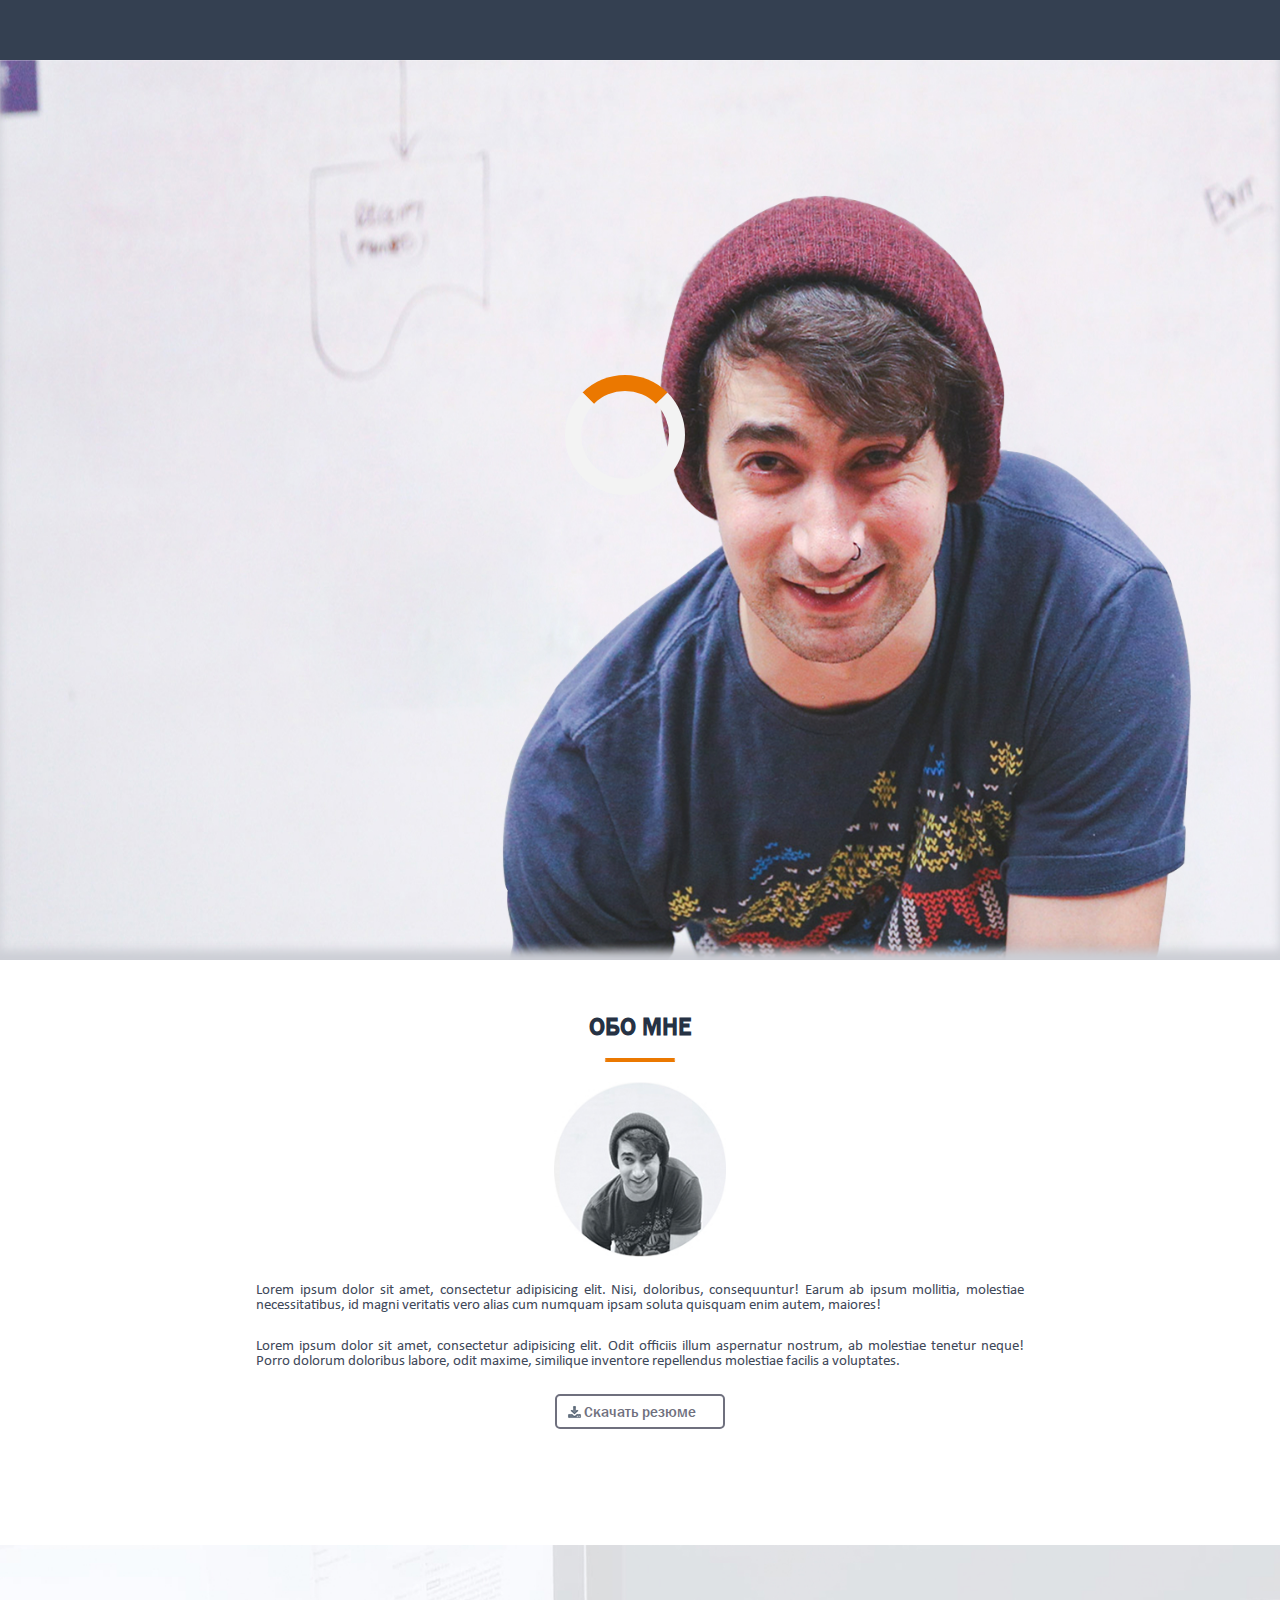
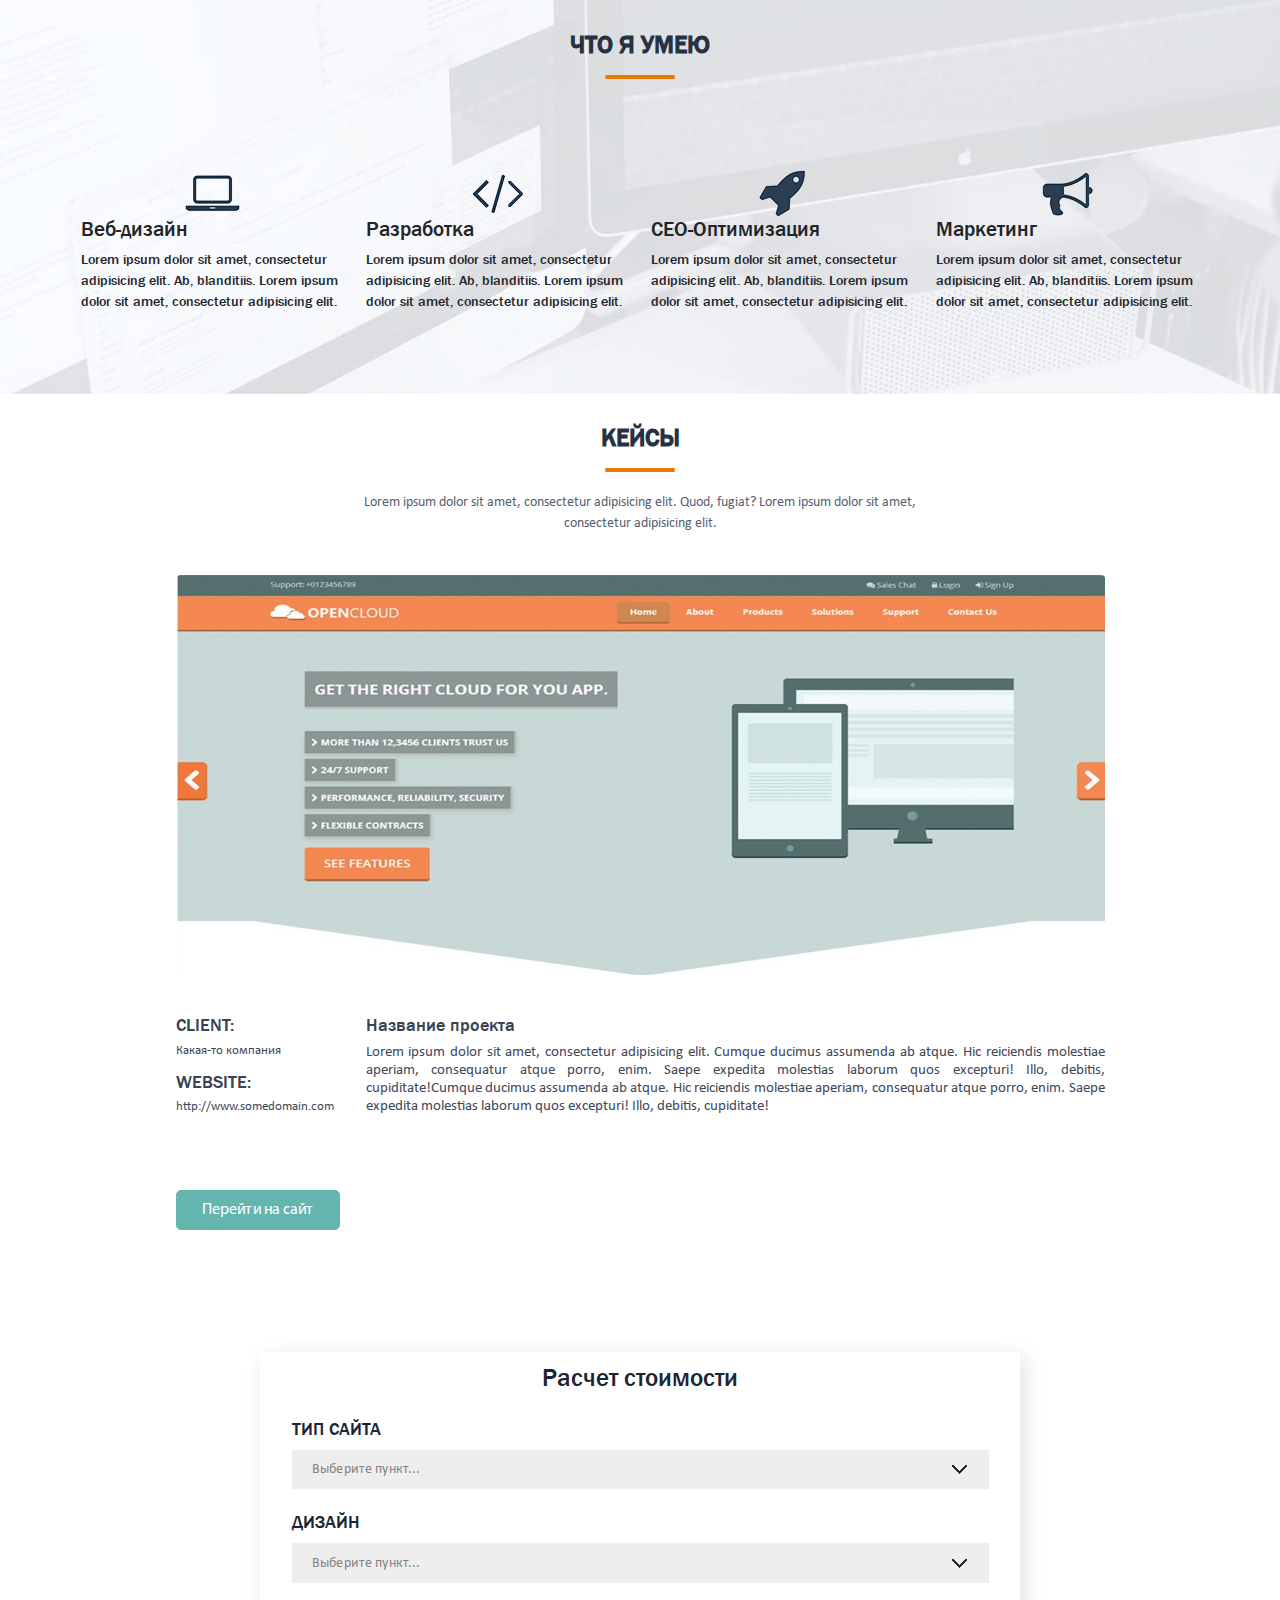
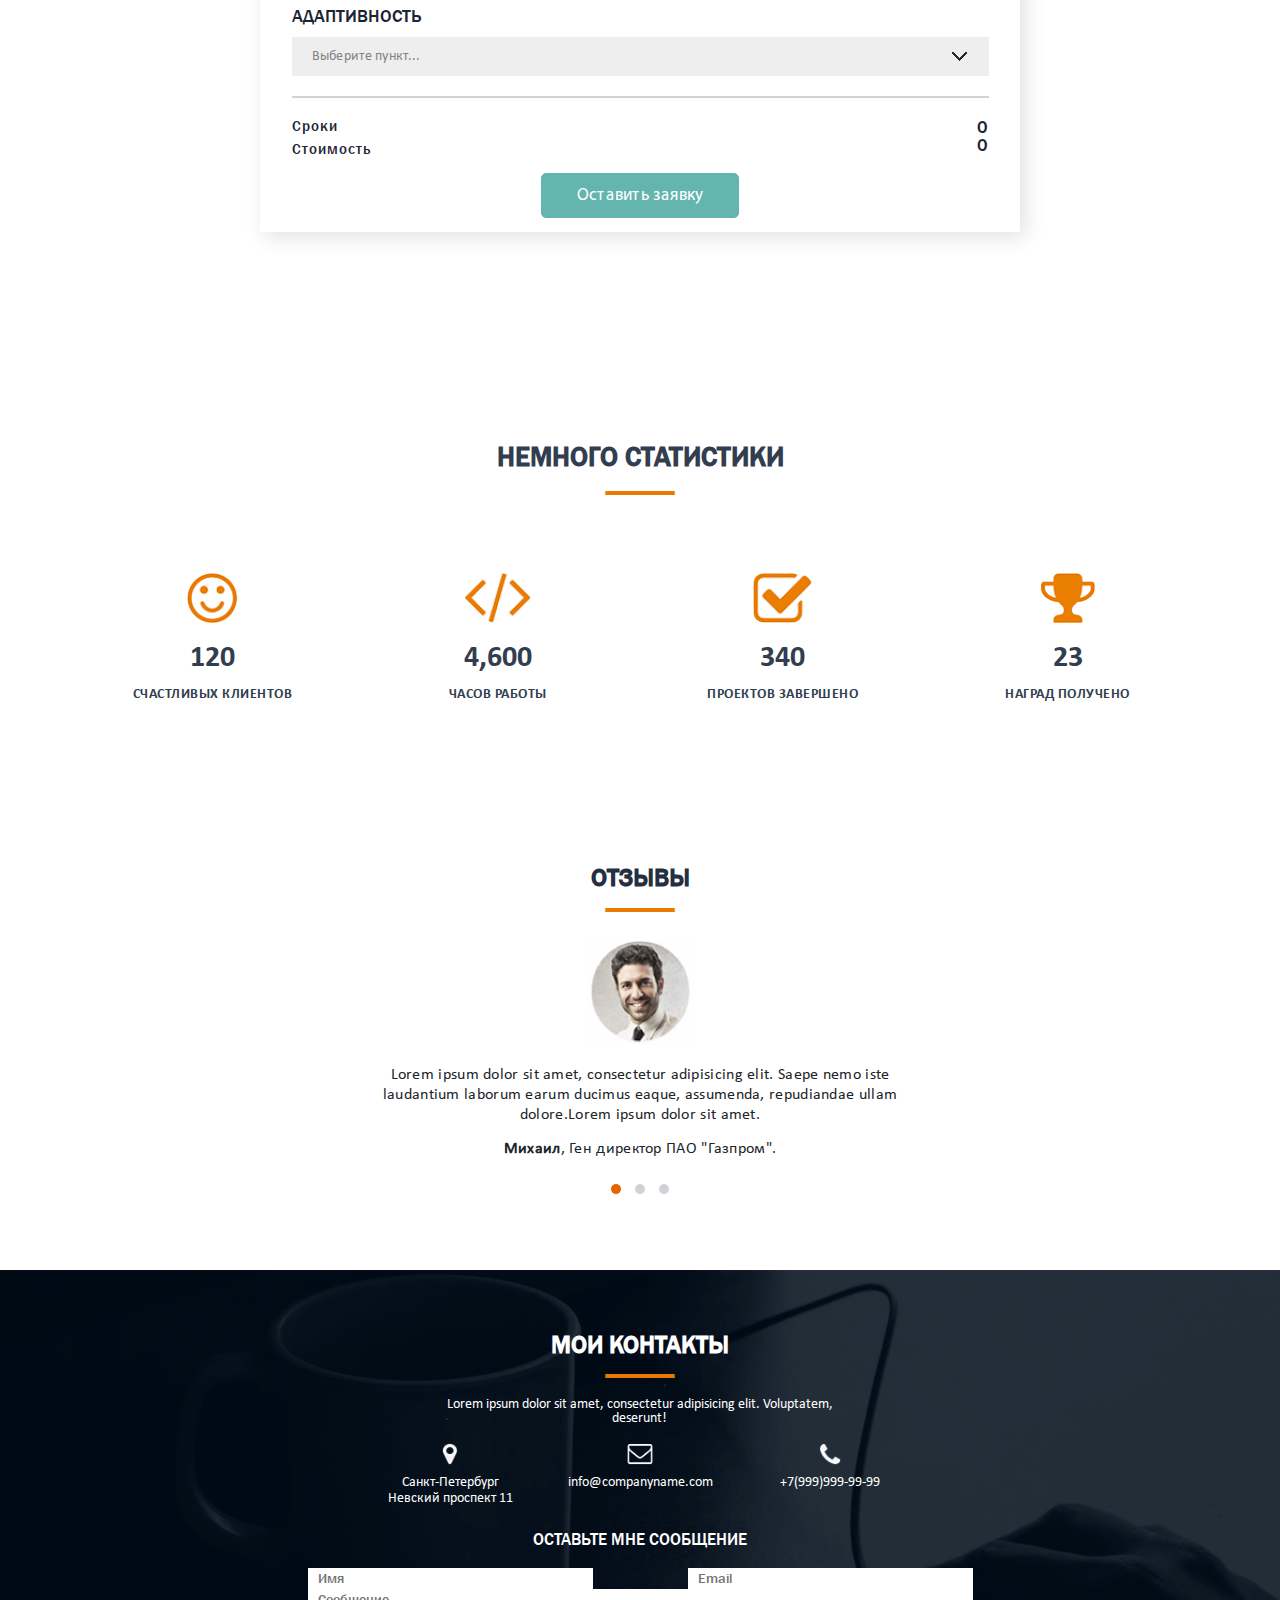
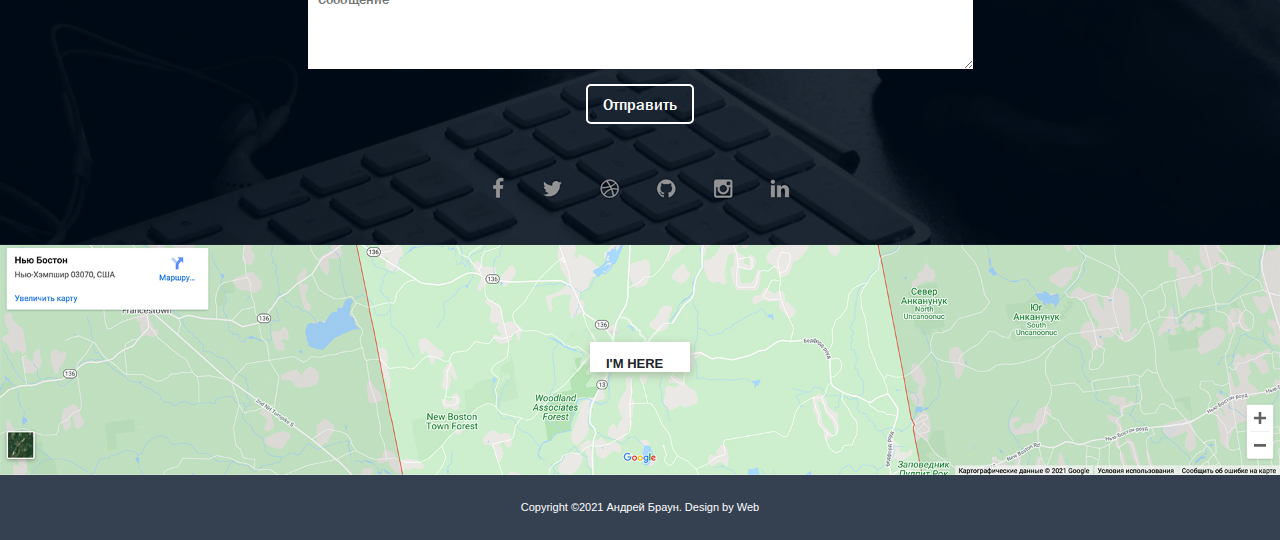
<file: source/index.html>
<!DOCTYPE html>
<html lang="en">
<head>
    <meta charset="UTF-8">
    <meta name="description", content="Это мой первый сайт">
    <meta name="author", content="Настя">
    <meta name="keywords", content="Сайт, веб-разработка, дешево">
    <meta name="robots", content="index">
    
    <meta property="og:">
     <meta name="viewport" content="width=device-width, initial-scale=1.0">
    
    <title>Cайт-визитка</title>
    
    <link rel="stylesheet" href="css/reset.css">
    <link rel="stylesheet" href="css/bootstrap.min.css">
    <link rel="stylesheet" href="css//font-awesome.css">
    
    
    <link rel="stylesheet" href="css/style.css">
    
     <link rel="stylesheet" href="https://cdnjs.cloudflare.com/ajax/libs/animate.css/4.1.1/animate.min.css">
     
    <link rel="stylesheet" href="css/loader.css"> 
</head>


<body>
    <div class="loader"></div>
    
    <!-- шапка -->
    <header>
        <nav>
            <div class="container">
                <div class="row">
                    <div class="col-xxl-2 col-xl-2 col-lg-2 col-7">
                        <div class="logo">Андрей Браун</div>
                    </div>
                    <div class="px-0 col-xxl-6 col-xl-7 col-lg-8 offset-xxl-4 offset-xl-3 offset-lg-2 d-lg-block d-none">
                    <div class="menu">
                        <ul>
                            <li><a href="#">Обо мне</a></li>
                            <li><a href="#">Услуги</a></li>
                            <li><a href="#">Кейсы</a></li>
                            <li><a href="#">Прайс</a></li>
                            <li><a href="#">Отзывы</a></li>
                            <li><a href="#">Контакты</a></li>
                        </ul>
                    </div>
                    </div>
                    
                    <!-- мобильное меню -->
                    <div class="nav col-5 d-flex d-lg-none flex-column justify-content-center align-items-end">
                            <div class="dropdown">
                                <button class="btn btn-outline-secondary dropdown-toggle white-btn" type="button" id="dropdownMenuButton1" data-bs-toggle="dropdown" aria-expanded="false">
                                    Навигация
                                </button>
                                <ul class="dropdown-menu" aria-labelledby="dropdownMenuButton1">
                                    <li><a class="dropdown-item" href="#">Обо мне</a></li>
                                    <li><a class="dropdown-item" href="#">Услуги</a></li>
                                    <li><a class="dropdown-item" href="#">Кейсы</a></li>
                                    <li><a class="dropdown-item" href="#">Прайс</a></li>
                                    <li><a class="dropdown-item" href="#">Отзывы</a></li>
                                    <li><a class="dropdown-item" href="#">Контакты</a></li>
                                </ul>
                            </div>
                    </div>
                    
                </div>
            </div>
        </nav>
    </header>
  
  
   <!-- главный блок --> 
    <section class="Main">
        <div class="container h-100"><div class="row align-items-center h-100">
            <div class="col-lg-6 mt-5 pt-5"> 
                <div class="Title_container mt-5 pt-5">
                    <h1>Привет <br>Я Андрей Браун</h1>
                    <h4>Фулл стек веб-разработчик</h4>
                    <input type="button", value="Обо мне">
                    <input type="button", value="Мои работы">
                </div>
            </div>
        </div></div>
    </section>
  
    
   <!-- блок обо мне -->
  <section class="About_me">
                <div class="About_me_head">
                    <h1>Обо мне</h1>
                </div>
                <div class="cherta"><img src="img/Cherta_zagolovka.png"></div>
          
                <div class="About_me_Photo">
                      <img src="img/%D1%84%D0%BE%D1%82%D0%BA%D0%B0.jpg" alt="Моё фото">
                </div>
          
                <div class="About_me_information">
                    <p>Lorem ipsum dolor sit amet, consectetur adipisicing elit. Nisi, doloribus, consequuntur! Earum ab ipsum mollitia, molestiae necessitatibus, id magni veritatis vero alias cum numquam ipsam soluta quisquam enim autem, maiores!</p>
                    <p>Lorem ipsum dolor sit amet, consectetur adipisicing elit. Odit officiis illum aspernatur nostrum, ab molestiae tenetur neque! Porro dolorum doloribus labore, odit maxime, similique inventore repellendus molestiae facilis a voluptates.</p>
                </div>
          
                <div class="About_me_summary">
                    <form action="">
                        <input type="submit", value="Скачать резюме">
                    </form>
                </div>          
  </section>
  
  
   <!-- блок что я умею -->
<section class="Skills">
<div class="container h-100">
    
    <div class="row h-50 align-items-center justify-content-center">
        <div class="col-12">
            <div class="Skills_head">
                 <h1>Что я умею</h1>
            </div>
            <div class="cherta text-center"><img src="img/Cherta_zagolovka.png" class="rounded"></div>
        </div>     
    </div>

    <div class="row justify-content-around align-items-center">
        <div class="Skills_img text-center col-1">
                  <img src="img/%D0%BD%D0%BE%D1%83%D1%82.png" class="rounded" alt="">
        </div>
        <div class="Skills_img text-center col-1">
                  <img src="img/%D0%B7%D0%BD%D0%B0%D0%BA.png" class="rounded" alt="">
        </div>
        <div class="Skills_img text-center col-1">
                  <img src="img/%D1%80%D0%B0%D0%BA%D0%B5%D1%82%D0%B0.png" class="rounded" alt="">
        </div>
        <div class="Skills_img text-center col-1">
                  <img src="img/%D0%B3%D1%80%D0%B0%D0%BC%D0%BC%D0%BE%D1%84%D0%BE%D0%BD.png" class="rounded" alt="">
        </div>
    </div>    

    <div class="row justify-content-around align-items-center">
        <div class="Skills_information1 col-3">
            <h4>Веб-дизайн</h4>
        </div>
        <div class="Skills_information1 col-3">
            <h4>Разработка</h4>
        </div>
        <div class="Skills_information1 col-3">
            <h4>CEO-Оптимизация</h4>
        </div>
        <div class="Skills_information1 col-3">
            <h4>Маркетинг</h4>
        </div>
    </div>

    <div class="row justify-content-around align-items-start">    
        <div class="Skills_information2 col-3">
            <p>Lorem ipsum dolor sit amet, consectetur adipisicing elit. Ab, blanditiis. Lorem ipsum dolor sit amet, consectetur adipisicing elit.</p>
        </div>
        <div class="Skills_information2 col-3">
            <p>Lorem ipsum dolor sit amet, consectetur adipisicing elit. Ab, blanditiis. Lorem ipsum dolor sit amet, consectetur adipisicing elit.</p>
        </div>
        <div class="Skills_information2 col-3">
            <p>Lorem ipsum dolor sit amet, consectetur adipisicing elit. Ab, blanditiis. Lorem ipsum dolor sit amet, consectetur adipisicing elit.</p>
        </div>
        <div class="Skills_information2 col-3">
            <p>Lorem ipsum dolor sit amet, consectetur adipisicing elit. Ab, blanditiis. Lorem ipsum dolor sit amet, consectetur adipisicing elit.</p>
        </div>
    </div>
      
</div>
</section>
  
  
   <!-- блок кейсы -->
<section class="Cases">
    <div class="Cases_gen_info">
          <div class="Cases_head">
              <h1>Кейсы</h1>
          </div>
          <div class="cherta"><img src="img/Cherta_zagolovka.png"></div>
          <div class="Cases_information">
              <p>Lorem ipsum dolor sit amet, consectetur adipisicing elit. Quod, fugiat? Lorem ipsum dolor sit amet, consectetur adipisicing elit. </p>
          </div>
    </div>
    
    <div class="container h-75">  <div class="row h-100 align-items-start d-flex">
        <div class="Cases_img text-center col-xxl-12 col-xl-10 col-lg-10 col-md-12 col-sm-12 col-12
                    offset-xxl-0 offset-xl-1 offset-lg-1 offset-md-0 offset-sm-0 offset-0">
                  <img src="img/Example-copy.jpg" class="Cases_img1 rounded" alt="">
        </div>
        
        <div class="col-xxl-3 col-xl-2 col-lg-2 col-md-3 col-sm-4 col-5
                    offset-xxl-0 offset-xl-1 offset-lg-1 offset-md-0 offset-sm-0 offset-0
                    order-md-2 order-3">
                <div class="Cases_example1">   
                      <h3>Client:</h3>
                      <p>Какая-то компания</p>
                      <h3>Website:</h3>
                      <p>http://www.somedomain.com</p>
                </div>
        </div>
        
        <div class="col-xxl-9 col-xl-8 col-lg-7 col-md-8 col-sm-12 col-12
                    offset-xxl-0 offset-xl-0 offset-lg-1 offset-md-1 offset-sm-0 offset-0
                    order-md-3 order-2">
                <div class="Cases_example2">
                        <h3>Название проекта</h3>
                        <p>Lorem ipsum dolor sit amet, consectetur adipisicing elit. Cumque ducimus assumenda ab atque. Hic reiciendis molestiae aperiam, consequatur atque porro, enim. Saepe expedita molestias laborum quos excepturi! Illo, debitis, cupiditate!Cumque ducimus assumenda ab atque. Hic reiciendis molestiae aperiam, consequatur atque porro, enim. Saepe expedita molestias laborum quos excepturi! Illo, debitis, cupiditate!</p>
                </div>
        </div>
        
        <div class="col-xxl-3 col-xl-3 col-lg-3 col-md-3 col-sm-4 col-4
                    offset-xxl-0 offset-xl-1 offset-lg-1 offset-md-0 offset-sm-2 offset-1
                    order-md-4 order-4
                    align-self-center">
                <div class="Cases_button">
                      <form action="">
                      <input type="button", value="Перейти на сайт", onclick="http://www.somedomain.com">
                      </form>
                </div>
        </div>
    </div> </div>
     
</section>
  
  
   <!-- блок прайс -->
<section class="Price">
    <div class="container">  <div class="row">

        <div class="Price_min col-xxl-10 col-xl-8 col-lg-8 col-md-10 col-sm-12 col-10
                    offset-xxl-1 offset-xl-2 offset-lg-2 offset-md-1 offset-sm-0 offset-1" >     
      
            <div class="container"> 
                <div class="row">  
                    <div class="Price_head col-xxl-12">
                      <h1>Расчет стоимости</h1>     
                    </div>
                </div>

                <div class="row Price_points">
                    <div class="col-xxl-12">
                            <h3>тип сайта</h3>
                    </div>

                    <div class="col-xxl-12">
                        <select name="Site_type" id="">
                            <option value= "Point1">Выберите пункт...</option>
                            <option >1</option>
                            <option>2</option>
                        </select>
                    </div>

                    <div class="col-xxl-12">
                            <h3>дизайн</h3>
                    </div>

                    <div class="col-xxl-12">
                        <select name="Design" id="">
                            <option value= "Point2">Выберите пункт...</option>
                        </select>  
                    </div>

                    <div class="col-xxl-12">
                            <h3>адаптивность</h3>
                    </div>

                    <div class="col-xxl-12">
                        <select name="Adapt" id="">
                            <option value= "Point3">Выберите пункт...</option>
                        </select>
                    </div>
                </div>
                
                <div class="row Linia"></div>

                <div class="row Price_calc">
                    <div class="col-xxl-2 col-xl-3 col-lg-3 col-md-3 col-sm-3 col-4
                                offset-xxl-0">
                        <h5>Сроки</h5>
                        <h5>Стоимость</h5>
                    </div>
                    <div class="col-xxl-1 col-xl-1 col-lg-1 col-md-1 col-sm-1 col-1
                                offset-xxl-9 offset-xl-8 offset-lg-8 offset-md-8 offset-sm-8 offset-7">
                        <p>0 <br> 0 </p>
                    </div>
                </div>

                <div class="row Price_button d-flex align-items-center justify-content-center">
                    <div class="col-xxl-3 col-xl-4 col-lg-5 col-md-5 col-sm-5 col-7">
                        <form action="">
                              <input type="button", value="Оставить заявку">
                        </form>
                    </div>
                </div>

            </div>       

        </div> 
    </div></div>
</section>
  
  
    
    <!-- блок статистика -->
<section class="Statistic">
       
      <div class="Statistic_top">
          <div class="Statistic_head">
              <h1>немного статистики</h1>
          </div>
          <div class="cherta"><img src="img/Cherta_zagolovka.png"></div>
      </div>
      
      <div class="container">
      <div class="Statistic_general">
          <div class="row">
            <div class="Statistic_1 text-center col-3">
                 <img src="img/%D1%81%D0%BC%D0%B0%D0%B9%D0%BB.png" class="rounded" alt="">
                 <h4>120</h4>
                 <p>Счастливых клиентов</p>                  
            </div>
            <div class="Statistic_2 text-center col-3">
                  <img src="img/%D1%81%D0%BA%D0%BE%D0%B1%D0%BA%D0%B8.png" class="rounded" alt="">
                  <h4>4,600</h4>
                  <p>Часов работы</p>
            </div>
            <div class="Statistic_3 text-center col-3">
                  <img src="img/%D0%B3%D0%B0%D0%BB%D0%BE%D1%87%D0%BA%D0%B0.png" class="rounded" alt="">
                  <h4>340</h4>
                  <p>Проектов завершено</p>
            </div>
            <div class="Statistic_4 text-center col-3">
                  <img src="img/%D0%BA%D1%83%D0%B1%D0%BE%D0%BA.png" class="rounded" alt=""> 
                  <h4>23</h4>
                  <p>Наград получено</p>
            </div>
          </div>
        </div>
        </div> 
  
</section>
  
    
  
    <!-- блок отзывы -->
<section class="Reviews">
      <div class="Reviews_head">
          <h1>Отзывы</h1>
      </div>
      <div class="cherta"><img src="img/Cherta_zagolovka.png"></div>
    
      <div class="Reviews_img">
          <img src="img/%D0%9A%D0%BB%D0%B8%D0%B5%D0%BD%D1%82.png" alt="Лицо довольного клиента">
      </div>
    
      <div class="Reviews_text">
          <p>Lorem ipsum dolor sit amet, consectetur adipisicing elit. Saepe nemo iste laudantium laborum earum ducimus eaque, assumenda, repudiandae ullam dolore.Lorem ipsum dolor sit amet. </p>
          <p><b>Михаил</b>, Ген директор ПАО "Газпром".</p>
      </div>
    
      <div class="Reviews_tck">
          <img src="img/%D0%9E%D1%80%D0%B0%D0%BD%D0%B6.png"> 
          <img src="img/%D0%9E%D1%80%D0%B0%D0%BD%D0%B6%20%D0%BA%D0%BE%D0%BF%D0%B8%D1%8F.png">
          <img src="img/%D0%9E%D1%80%D0%B0%D0%BD%D0%B6%20%D0%BA%D0%BE%D0%BF%D0%B8%D1%8F%202.png">
      </div>
</section>
  
  
    <!-- подвал -->
  <footer>
  <!-- блок контакты -->
<div class="Contacts">
    
    <div class="Contacts_top">
        <div class="Contacts_head">
          <h1>мои контакты</h1>
        </div>
        <div class="cherta"><img src="img/Cherta_zagolovka.png"></div>
        <div class="Contacts_text">
          <p>Lorem ipsum dolor sit amet, consectetur adipisicing elit. Voluptatem, deserunt!</p>
        </div>
    </div>
    
    <div class="container">
        <!-- для md -->
            <div class="Contacts_block d-md-block d-none">
                <div class="row justify-content-center text-center">
                      <div class="Contacts_1 col-lg-2 col-md-3">
                            <img src="img/%D0%B3%D0%B5%D0%BE.png"/>
                             <p>Санкт-Петербург <br>Невский проспект 11</p>
                      </div>
                      <div class="Contacts_2 col-lg-2 col-md-3">
                          <img src="img/%D0%BA%D0%BE%D0%BD%D0%B2%D0%B5%D1%80%D1%82.png"/>
                          <p>info@companyname.com</p>
                      </div>
                      <div class="Contacts_3 col-lg-2 col-md-3">
                          <img src="img/%D1%82%D1%80%D1%83%D0%B1%D0%B0.png"/>
                           <p>+7(999)999-99-99</p>
                      </div>
                </div>
            </div>
        <!-- для sm -->
            <div class="Contacts_block d-sm-block d-md-none d-none">
                <div class="row justify-content-center text-center">
                      <div class="x Contacts_1 col-3 align-self-start">
                            <img src="img/%D0%B3%D0%B5%D0%BE.png"/>
                             <p>Санкт-Петербург <br>Невский проспект 11</p>
                      </div>
                      <div class="Contacts_2 col-4 align-self-center">
                          <img src="img/%D0%BA%D0%BE%D0%BD%D0%B2%D0%B5%D1%80%D1%82.png"/>
                          <p>info@companyname.com</p>
                      </div>
                      <div class="Contacts_3 col-3 align-self-end">
                          <img src="img/%D1%82%D1%80%D1%83%D0%B1%D0%B0.png"/>
                           <p>+7(999)999-99-99</p>
                      </div>
                </div>
            </div>
        <!-- для маленького -->
            <div class="Contacts_block d-sm-none d-block">
                <div class="row justify-content-start">
                      <div class="Contacts_1 col-1 offset-1 text-center align-self-center">
                          <img src="img/%D0%B3%D0%B5%D0%BE.png"/>
                      </div>
                      <div class="Contacts_2 col-10 align-self-center">
                          <p>Санкт-Петербург, Невский проспект, 11</p>
                      </div>
                </div>
                <div class="row justify-content-start">
                      <div class="Contacts_1 col-1 offset-1 text-center align-self-center">
                          <img src="img/%D0%BA%D0%BE%D0%BD%D0%B2%D0%B5%D1%80%D1%82.png"/>
                      </div>
                      <div class="Contacts_2 col-9 align-self-center">
                          <p>info@companyname.com</p>
                      </div>
                </div>
                <div class="row justify-content-start">
                      <div class="Contacts_1 col-1 offset-1 text-center align-self-center">
                          <img src="img/%D1%82%D1%80%D1%83%D0%B1%D0%B0.png"/>
                      </div>
                      <div class="Contacts_2 col-9 align-self-center">
                          <p>+7(999)999-99-99</p>
                      </div>
                </div>
            </div>
        
        <div class="row justify-content-center">
              <div class="Contacts_link col-md-4 col-sm-6 col-8">
                  <h2>ОСТАВЬТЕ МНЕ СООБЩЕНИЕ</h2>
              </div>
        </div>
    </div>
    
    <div class="container">
        <div class="Contacts_write">
            <form action=""> 

              <div class="row justify-content-center">
              <input type="text", name="Name", placeholder="Имя", class="Name col-lg-3 col-md-4 col-5" required autocomplete="on" pattern="^[A-Za-zА-Яа-яЁё]+$">
              <input type="email", name="Email", placeholder="Email", class="Email col-lg-3 col-md-4 col-5 offset-lg-1 offset-1" autocomplete="on" required>
              </div>

              <div class="row justify-content-center">
              <textarea name="Message" id="" cols="10" rows="10", placeholder="Сообщение", class="Message col-lg-7 col-md-9 col-11"></textarea>
              </div>

              <div class="row d-flex justify-content-center text-center">
              <div class="col-lg-2 col-sm-3 col-5">
              <input type="submit", value="Отправить", class="Button">
                  </div>
              </div>

            </form>
        </div>
    </div>      
    
</div>
  
  
  <div class="Map">
      <h3>I'M HERE</h3>
  </div>
  
  <div class="Copyright">
      <p>Copyright &copy;2021 Андрей Браун. Design by Web</p>
  </div>
  
</footer>
  
    <script src="js/bootstrap.bundle.min.js"></script>
</body>

</html>
</file>
<file: source/css/style.css>
@font-face {
  font-family: 'FranklinGot';
  src: local('FranklinGot'),
	   url('../fonts/framd.woff2') format('woff2'), 
	   url('../fonts/framd.woff') format('woff'),
	   url('../fonts/framd.ttf') format('ttf'),
	   url('../fonts/framd.eot') format('eot'),
	   url('../fonts/framd.otf') format('otf'),
	   url('../fonts/framd.svg') format('svg');
}

@font-face {
  font-family: 'Calibri';
  src: local('Calibri'),
	   url('../fonts/calibri.woff2') format('woff2'), 
	   url('../fonts/Calibri.woff') format('woff'),
	   url('../fonts/Calibri.ttf') format('ttf'),
	   url('../fonts/calibri.eot') format('eot'),
	   url('../fonts/Calibri.otf') format('otf'),
	   url('../fonts/Calibri.svg') format('svg');
}

@font-face {
  font-family: 'Bahnschrift';
  src: local('Bahnschrift'),
	   url('../fonts/Bahnschrift.woff2') format('woff2'), 
	   url('../fonts/Bahnschrift.woff') format('woff'),
	   url('../fonts/Bahnschrift.ttf') format('ttf'),
	   url('../fonts/Bahnschrift.eot') format('eot'),
	   url('../fonts/Bahnschrift.otf') format('otf'),
	   url('../fonts/Bahnschrift.svg') format('svg');
}

@font-face {
  font-family: 'Myriad-Pro';
  src: local('Myriad-Pro'),
	   url('../fonts/Myriad-Pro.woff2') format('woff2'), 
	   url('../fonts/Myriad-Pro.woff') format('woff'),
	   url('../fonts/Myriad-Pro.ttf') format('ttf'),
	   url('../fonts/Myriad-Pro.eot') format('eot'),
	   url('../fonts/Myriad-Pro.otf') format('otf'),
	   url('../fonts/Myriad-Pro.svg') format('svg');
}

@font-face {
  font-family: 'Calibri-Bold';
  src: local('Calibri-Bold'),
	   url('../fonts/Calibri-Bold.woff2') format('woff2'), 
	   url('../fonts/Calibri-Bold.woff') format('woff'),
	   url('../fonts/Calibri-Bold.ttf') format('ttf'),
	   url('../fonts/Calibri-Bold.eot') format('eot'),
	   url('../fonts/Calibri-Bold.otf') format('otf'),
	   url('../fonts/Calibri-Bold.svg') format('svg');
}

body{
  font-family: 'FranklinGot', sans-serif;  
}


/*шапка*/
nav{
    width: 100%;
    height: 60px;
    background-color: #344051;
    position: fixed;
    z-index: 10;
}

.logo{
    float: left;
    color: #fff;
    font-size: 20px;
    line-height: 60px;
    opacity: 0;
    
    -webkit-animation: coming 1.5s 2s ease forwards;
    -moz-animation: coming 1.5s 2s ease forwards;
    -o-animation: coming 1.5s 2s ease forwards;
    animation: coming 1.5s 2s ease forwards;
}

@keyframes coming{
    0%{opacity: 0;}
    100%{opacity: 1;}
}

.nav{
    opacity: 0;
    animation: coming 1.5s 2.5s ease forwards;
}

.nav li a:active{
    background-color:  #344051;
    color: white;
} 

.menu{
    float: left;
}

.menu li{
    float: left;
    color: #fff;
    font-size: 14px;
    line-height: 60px;
    margin-right: 40px;
    text-transform: uppercase;
    opacity: 0;
    
     -webkit-animation: jump 0.4s ease forwards;
    -o-animation: jump 0.4s ease forwards;
    -moz-animation: jump 0.4s ease forwards;
    animation: jump 0.4s ease forwards;
    
}

.menu li:nth-child(1){
    animation-delay: 2.4s;
}
.menu li:nth-child(2){
    animation-delay: 2.8s;
}
.menu li:nth-child(3){
    animation-delay: 3.2s;
}
.menu li:nth-child(4){
    animation-delay: 3.6s;
}
.menu li:nth-child(5){
    animation-delay: 4s;
}
.menu li:nth-child(6){
    animation-delay: 4.4s;
}

@keyframes jump{
    from{
       opacity: 0; 
        margin-top: -60px;
    }   
    to{
        opacity: 1;
        margin-top: 0px;
    }
}

.menu li a{
    -webkit-transition: all 0.1s;
    -moz-transition: all 0.1s;
    -o-transition: all 0.1s;
    transition: all 0.1s;
    color: white;
    transform: scale(1);
    display: inline-block;
    text-decoration: none;
}

.menu li a:visited{
    color: white;
}

.menu li a:hover{
    color: #e88604;
}

.menu li a:active{
    transform: scale(1.1);
}

.white-btn{
    color: white;
}


/*главный блок*/
main{
    width: 100%;
    height: 100%;
}

.Main{
    width: 100%;
    height: 100%;
    background: url(../img/%D0%9F%D0%B0%D1%80%D0%B5%D0%BD%D1%8C.png) no-repeat 85% 100%/auto 85%, url(../img/%D1%84%D0%BE%D0%BD.jpg) 0px 0px/100% 110% no-repeat;
    box-shadow: 0px -10px 10px #cdcfd6 inset;
}

.Title_container{
     float: left;  
    text-align: center;
    opacity: 0;
   width: 100%;
    
    -webkit-animation: main_move 1s 4.5s ease forwards;
    -moz-animation: main_move 1s 4.5s ease forwards;
    -o-animation: main_move 1s 4.5s ease forwards;
    animation: main_move 1s 4.5s ease forwards;
    
}

@keyframes main_move{
    from{
       opacity: 0; 
        margin-left: -500px;
    }   
    to{
        opacity: 1;
        margin-top: 0px;
    }
}

.Title_container h1{
    font-weight: bold;
     color: #2c384a;
}
@media (min-width:1400px){
   .Title_container h1{
    font-size: 72px;
} 
    .Title_container h4{
     font-size: 20px;
}
}
@media (max-width:1400px){
   .Title_container h1{
    font-size: 60px;
} 
    .Title_container h4{
     font-size: 20px;
}
}
@media (max-width:1200px){
   .Title_container h1{
    font-size: 50px;
} 
    .Title_container h4{
     font-size: 18px;
}
}

.Title_container h4{
    margin-top: 30px;
     color: #79818d;
    font-weight: 500;
}

.Title_container input{
    height: 40px;
    text-align: center;
    border: 2px solid #6d7682;
    border-radius: 5px;
    background: none;
    color: #79818d;
     font-size: 15px;
    padding: 0px 16px;
    margin: 40px 14px;
     font-weight: 600;
    
    -webkit-transition: all 0.2s;
    -moz-transition: all 0.2s;
    -o-transition: all 0.2s;
    transition: all 0.2s;
    transform: scale(1);
}

.Title_container input:hover{
    background-color: #344051;
    color: white; 
}

.Title_container input:active{
     transform: scale(1.1);
}

@media (max-width:991px){
    .Title_container h1, .Title_container h4, .Title_container input{
        color: white;
        position: relative;
        z-index: 3;
    } 
    .Title_container input {
        border: 2px solid #fff;
    }
    .Main{
        position: relative;
        z-index: 1;
    }
    .Main::after{
        content: "";
        bottom: 0;
        top: 0;
        left: 0;
        right: 0;
        position: absolute;
        background: rgba(0,0,0,0.4);
        z-index: -1;
    }
    .Title_container{
    -webkit-animation: main_move 1s 3s ease forwards;
    -moz-animation: main_move 1s 3s ease forwards;
    -o-animation: main_move 1s 3s ease forwards;
    animation: main_move 1s 3s ease forwards;
}
}



/*блок обо мне*/
.About_me{
    width: 100%;
    height: 65%;
    display: flex;
    flex-direction: column;
    align-items: center;
    justify-content: flex-start;
}

.About_me_head h1{
    color: #263244;
    font-size: 30px;
    text-align: center;
    text-transform: uppercase;
    font-weight: 600;
}
.About_me_head{
    margin-top: 4%;
}

.About_me_head h1{
    -webkit-animation: tada 2s infinite;
    -moz-animation: tada 2s infinite;
   -o-animation: tada 2s infinite;
   animation: tada 2s infinite;
     }

.cherta img{
    -webkit-animation: cherta 1.3s infinite alternate;
    -moz-animation: cherta 1.3s infinite alternate;
    -o-animation: cherta 1.3s infinite alternate;
    animation: cherta 1.3s infinite alternate;
}
@keyframes cherta{
    from{
        opacity: 0; }
    to{
        opacity: 1; }
}
.About_me_Photo img{
    height: 100%;
}
.About_me_Photo{
    height: 30%;
}
.About_me_Photo{
    margin-top: 2%;
}
.About_me_Photo img:hover{
    -webkit-animation: wobble 4s ease infinite running;
    -moz-animation: wobble 4s ease infinite running;
    -o-animation: wobble 4s ease infinite running;
    animation: wobble 4s ease infinite running;
}

.About_me_information >p{
    text-align: justify;
    color: #3f495a;
    font-size: 15px;
    font-family: 'Calibri', sans-serif;
    line-height: 15px;
    margin-left: 20%;
    margin-right: 20%;
    margin-top: 2%;
    margin-bottom: 2%;
}

.About_me_summary input{
    height: 40px;
    width: 180px;
    border: 2px solid #6f707e;
    border-radius: 5px;
    background: none;
    color: #6f707e;
     font-size: 15px;
     font-weight: 500;
    background: url(../img/%D0%B8%D0%BA%D0%BE%D0%BD%D0%BA%D0%B0.png) no-repeat 10px 11px;
    
    -webkit-transition: all 0.2s;
    -moz-transition: all 0.2s;
    -o-transition: all 0.2s;
    transition: all 0.2s;
    transform: scale(1);
}
.About_me_summary input:active{
   transform: scale(1.1);
}
.About_me_summary input:hover{
    background-color: #eb7800;
    color: black;
}

@media (max-width:1400px){
    .About_me_head h1{
    font-size: 25px;
}
.About_me_head{
    margin-top: 4%;
}
    .About_me_Photo{
    margin-top: 1%;
}
    .About_me_information >p{
    margin-bottom: 2%;
}
    .About_me_summary input{
    height: 35px;
    width: 170px;
    background: url(../img/%D0%B8%D0%BA%D0%BE%D0%BD%D0%BA%D0%B0.png) no-repeat 10px 9px;
}
}

@media (max-width:992px){
.About_me_head{
    margin-top: 5%;
}
     .About_me_summary input{
    margin-top: 5%;
}
}

@media (max-width:576px){
.About_me_Photo{
    height: 20%;
}
}

@media (max-width:400px){
.About_me{
    height: 75%;}
}


/*блок что я умею*/
.Skills{
    width: 100%;
    height: 50%;
    background: url(../img/kartinka_fona.jpg) no-repeat center/cover;
}

.Skills_head h1{
     color: #263244;
    font-size: 30px;
    text-align: center;
    text-transform: uppercase;
    font-weight: 600;
    
     -webkit-animation: tada 2s infinite;
     -moz-animation: tada 2s infinite;
     -o-animation: tada 2s infinite;
     animation: tada 2s infinite; 
}

.Skills_bottom img{
   width: 16%;
    
  /*  -webkit-animation: flipInY 3s infinite alternate;
    -moz-animation: flipInY 3s infinite alternate;
    -o-animation: flipInY 3s infinite alternate;
    animation: flipInY 3s infinite alternate; 
*/}

.Skills_bottom h4{
   color: #cf7600;
    font-weight: 600;
    font-size: 17px;
    font-family: 'Bahnschrift', sans-serif;
    text-align: center;
    margin-top: 10%;
}

.Skills_bottom p{
    text-align: center;
    font-size: 15px;
    font-family: 'Calibri', sans-serif;
    font-weight: 500;
    padding: 0% 10%;
    line-height: 15px;
}
.Skills_bottom p:hover::first-letter{
    color: #eb7800;
    font-weight: bold;
}

@media(max-width:1400px){
    .Skills_head h1{
        font-size: 25px;}
    .Skills_bottom h4{
    margin-top: 5%;
    font-size: 16px;}
    .Skills_bottom {
    margin-top: -1%;}
}

@media(max-width:992px){
    .Skills_bottom {
    margin-top: -10%;}
    .Skills_bottom img{
        width: 10%;
    margin-top: 3%;}
    .Skills_bottom h4{
        margin-top: 0%;}
    .Skills_bottom p{
        font-size: 14px;}
}

@media(max-width:768px){
    .Skills{
        height: 60%;}
    .Skills_head h1{
        margin-top: -15%;}
    .Skills_bottom {
    margin-top: -25%;}
    .Skills_bottom img{
        width: 5%;    
        margin-top: 0%;}
    .Skills_bottom p{
    font-size: 13px;
        padding: 0% 5%;
    line-height: 14px;}
    .Skills_bottom h4{
    margin-top: 0%;
    font-size: 15px;}
}

@media(max-width:576px){
    .Skills_head h1{
        font-size: 20px;}
    .Skills_bottom {
    margin-top: -27%;}
}

@media(max-width:500px){
    .Skills_bottom {
    margin-top: -30%;}
    .Skills_bottom p{
        margin-top: -5px;}
    .Skills_bottom img{
        width: 6%;}
}

@media(max-width:410px){
    .Skills{
        height: 70%;}
    .Skills_head h1{
        margin-top: -25%;}
    .Skills_bottom {
    margin-top: -43%;}
    .Skills_bottom img{
        width: 8%;
    margin-top: 1%;}
    .Skills_bottom p{
        padding: 0% 3%;
    line-height: 13px;}
    .Skills_bottom h4{
    font-size: 15px;}
}



/*блок кейсы*/
.Cases{
    width: 100%;
    height: 100%;
}

.Cases_gen_info{
    height: 25%;
    display: flex;
    flex-direction: column;
    align-items: center;
    justify-content:center;
}

.Cases_head h1{
     color: #263244;
    font-size: 30px;
    text-align: center;
    text-transform: uppercase;
    font-weight: 600;
    margin-top: 45%;
    
     -webkit-animation: tada 2s infinite;
     -moz-animation: tada 2s infinite;
   -o-animation: tada 2s infinite;
   animation: tada 2s infinite; 
}

.Cases_information {
   width: 100%; 
    margin-top: 1%;
}
.Cases_information p{
    text-align: center;
    color: #586170;
     font-weight: 500;
    font-size: 15px;
    font-family: 'Calibri', sans-serif;
    padding: 0% 28%;
}

.Cases_img img{
    height: 500px;
}
.Cases_img1{
    width: 100%;
}

.Cases_example1 h3{
    font-weight: 500;
    font-size: 19px;
    text-transform: uppercase;
    color: #384354;
}
.Cases_example1 p{
    font-size: 14px;
    color: #3f495a;
    font-family: 'Calibri', sans-serif;
    line-height: 14px;
    
    -webkit-transition: all 0.1s;
    -moz-transition: all 0.1s;
    -o-transition: all 0.1s;
    transition: all 0.1s;
}
.Cases_example1 p:active{color: red;}

.Cases_button input{
    background-color: #63b5ae;
    color: #fff;
    border: 1px solid #63b5ae;
    border-radius: 5px;
    padding: 9px 35px;
    font-size: 17px;
    font-family: 'Myriad-Pro', sans-serif;
    
    transition: all 0.2s;
    transform: scale(1),
}
.Cases_button input:active{
    transform: scale(1.1);
}
.Cases_button input:hover{
    color: black;
}

.Cases_example2 h3{
    font-weight: 500;
    font-size: 19px;
    color: #384354;
}
.Cases_example2 p{
     line-height: 20px;
     font-size: 16px;
    color: #3f495a;
    font-family: 'Calibri', sans-serif;
    text-align: justify;
}

@media(max-width:1400px){
    .Cases_head h1{
        font-size: 25px;
        margin-top:0;}
    .Cases_information {
    margin-top: 1%;}
    .Cases_gen_info{
    height: 20%;}
    .Cases_information p{
    font-size: 14px;}
    .Cases_img img{
    height: 400px;}
    .Cases_example1 h3{
    font-size: 18px;}
    .Cases_example1 p{
    font-size: 13px;
    color: #3f495a;}
    .Cases_button input{
    padding: 7px 25px;
    font-size: 16px;}
    .Cases_example2 h3{
    font-size: 18px;}
    .Cases_example2 p{
     line-height: 18px;
     font-size: 15px;}
}

@media(max-width:992px){
    .Cases_gen_info{
    height: 18%;}
    .Cases_head h1{
        margin-top: 20%;}
    .Cases_information p{
    line-height: 15px;} 
}

@media(max-width:768px){
   .Cases_img img{
    height: 350px;} 
}

@media(max-width:768px){
   .Cases_img img{
    height: 300px;} 
}

@media(max-width:576px){
   .Cases_img img{
    height: 250px;} 
    .Cases_information p{
    padding: 0% 20%;}
}

@media(max-width:400px){
   .Cases_img img{
    height: 200px;} 
    .Cases_head h1{
        margin-top: 50px;}
    .Cases_information p{
    padding: 0% 10%;}
}



/*блок прайс*/
.Price{
     width: 100%;
    height: 75%;
}

.Price_min{
    box-shadow: 5px 5px 20px #e1e1e1;
    margin-top: 10%;
    height: 550px;
}

.Price_head h1{
    text-align: center;
    font-size: 30px;
    font-weight: normal;
    color: #1c2534;
    margin-top: 10px;
    
    -webkit-animation: zoomIn 2.5s ease infinite;
    -moz-animation: zoomIn 2.5s ease infinite;
    -o-animation: zoomIn 2.5s ease infinite;
    animation: zoomIn 2.5s ease infinite; */
}

.Price_points  {
    height: 290px;
    margin-top: 10px;
}

.Price_points h3{
    text-transform: uppercase;
     font-weight: normal;
    font-size: 20px;
     color: #1c2534;
    line-height: 20px;
    padding-top: 10px;
   margin-bottom: -10px;
}

.Price_points select{
    width: 100%;
    height: 75%;
    background: url(../img/%D0%93%D0%B0%D0%BB%D0%BA%D0%B0.png) no-repeat 97%, #eee;
    color: #838383;
    font-size: 14px;
    font-family: 'Calibri', sans-serif;
    letter-spacing: 0.3px;
    padding: 5px 725px 5px 20px;
    -moz-appearance: none;
    -webkit-appearance: none;
    
    -webkit-transition: all 0.1s;
    -moz-transition: all 0.1s;
    -o-transition: all 0.1s;
    transition: all 0.1s;
}
.Price_points select:hover{
    background-color:  #f4d3b2;
    color: black;
    font-weight: bold;
} 

.Linia{
    height: 2px;
    width: 100%;
    margin-top: 1%;
    margin-left: 0;
    background-color: #d2d2d2;
}

.Price_calc{
    height: 60px;
    margin-top: 40px;
}
.Price_calc h5{
    font-weight: normal;
     font-size: 15px;
    color: #1c2534;
    line-height: 18px;
    letter-spacing: 1px;
}
.Price_calc p{
    color: #1c2534;
     font-weight: normal;
     font-size: 18px;
    line-height: 18px;
    text-align: right;
}

.Price_button{
    height: 80px;
}
.Price_button input{
    background-color: #63b5ae;
    color: #fff;
    border: 1px solid #63b5ae;
    border-radius: 5px;
    padding: 9px 35px;
    font-size: 17px;
    font-family: 'Myriad-Pro', sans-serif;
    margin-left: 20px;
    
    transition: all 0.2s;
    transform: scale(1),
}
.Price_button input:active{
    transform: scale(1.1);
}
.Price_button input:hover{
    color: black;
}

@media(max-width:1400px){
    .Price_min{
    margin-top: 5%;
    height: 480px;}
    .Price_head h1{
    font-size: 25px;
    margin-top: 10px;}
    .Price_points  {
    height: 280px;}
    .Price_points h3{
    font-size: 18px;}
    .Price_points select{
    width: 100%;
    padding: 5px 525px 5px 20px;}
    .Price_calc{
    height: 50px;
    margin-top: 20px;}
    .Price_calc h5{
    line-height: 16px;}
    .Price_button{
    height: 55px;}
    .Price_button input{
        margin-left: 10px;}
}

@media(max-width:1200px){ 
    .Price_points  {
    height: 290px;}
    .Price_points select{
    width: 100%;
    padding: 5px 425px 5px 20px;}
    .Price_calc{
    height: 50px;
    margin-top: 15px;}
    .Price_button input{
        margin-left: 15px;}
}

@media(max-width:992px){
    .Price_points select{
    width: 100%;
    padding: 5px 400px 5px 20px;}
    .Price_calc{
    height: 50px;
    margin-top: 5px;}
    .Price_button input{
        margin-left: 5px;}
}

@media(max-width:768px){ 
    .Price_points  {
        margin-top: 0px;}
     .Price_points h3{
    font-size: 16px;}
    .Price_points select{
    width: 100%;
    padding: 5px 325px 5px 20px;}
    .Price_button input{
        margin-left: -5px;}
}

@media(max-width:576px){
    .Price_points h3{
        letter-spacing: 0.5px;}
    .Price_points select{
    width: 100%;
    padding: 5px 50px 5px 20px;}
}

@media(max-width:420px){
    .Price_button input{
        margin-left: -25px;}
    .Price{
    height: 85%;}
}



/*блок статистка*/
.Statistic {
    width: 100%;
    height: 45%; 
    background: url(../img/%D1%84%D0%BE%D0%BD_%D1%80%D1%83%D0%BA%D0%B8.jpg) no-repeat fixed center/100% 100%;
}

.Statistic_top{
    height: 50%;
    display: flex;
    flex-direction: column;
    align-items: center;
    justify-content: center;
}

.Statistic_head h1{
    color: #323e4f;
    font-size: 30px;
    text-align: center;
    text-transform: uppercase;
    font-weight: 600;
     
     -webkit-animation: tada 2s infinite;
     -moz-animation: tada 2s infinite;
   -o-animation: tada 2s infinite;
   animation: tada 2s infinite; */
}

.Statistic_general img{
    height: 52px;
    
    -webkit-transition: all 0.5s;
    -moz-transition: all 0.5s;
    -o-transition: all 0.5s;
    transition: all 0.5s;
    perspective-origin: center;
    perspective: 400px;
    transform: scale3d(1, 1, 1);
}
.Statistic_general img:hover{
    transform: scale3d(1.5, 1.5, 2);
}

.Statistic_general h4{
    color: #323e4f;
    font-size: 30px;
    font-weight: bold;
    text-align: center;
    font-family: 'Calibri-Bold', sans-serif; 
    margin-top: 20px;
}

.Statistic_general p{
     color: #323e4f;
    font-size: 16px;
    font-weight: 500;
    text-align: center;
    text-transform: uppercase;
    font-family: 'Calibri-Bold', sans-serif; 
    letter-spacing: 0.5px;
    margin-top: 15px;
    animation: zoomIn 3s cubic-bezier(0,1.12,.83,.67) infinite; 
}

@media (max-width:1400px){
  .Statistic_head h1{
      font-size: 28px;}
    .Statistic_general img{
        height: 50px;}
    .Statistic_general h4{
    margin-top: 18px;}
    .Statistic_general p{
    margin-top: 5px;
    font-size: 14px;}
}
@media (max-width:1200px){
    .Statistic_head h1{
      font-size: 25px;}
    .Statistic_general p{
    font-size: 13px;}
}
@media (max-width:992px){
    .Statistic_general h4{
    font-size: 30px;}

}
@media (max-width:768px){
    .Statistic_general img{
        height: 45px;}
}
@media (max-width:576px){
    .Statistic_general img{
        height: 45px;}
    .Statistic_general h4{
    margin-top: 15px;
    font-size: 25px;}
    .Statistic_general p{
    margin-top: 5px;
    font-size: 13px;}
}

@media (max-width:400px){
.Statistic {
    height: 50%;}
}



/*блок отзывы*/
.Reviews {
    width: 100%;
    height: 55%;
    background-color: #fff;
    display: flex;
    flex-direction: column;
    align-items: center;
    justify-content: center;
}

.Reviews_head h1{
    color: #243042;
    font-size: 30px;
    text-align: center;
    text-transform: uppercase;
    font-weight: 600;
    margin-top: 30px;
    
     -webkit-animation: tada 2s infinite;
     -moz-animation: tada 2s infinite;
   -o-animation: tada 2s infinite;
   animation: tada 2s infinite; 
}

.Reviews_img{
    margin-top: 40px;
    margin-bottom: 30px;
}
.Reviews_img img{
    height: 105px;
    position: relative;
}
.Reviews_img img:active{
   top: 10px;
}

.Reviews_text{
    width: 40%;
}
.Reviews_text p{
    text-align: center;
    font-size: 16px;
    line-height: 20px;
    font-family: 'Calibri', sans-serif; 
    letter-spacing: 0.3px;
}

.Reviews_tck{
    margin-top: 15px;
}
.Reviews_tck img{
    margin: 0px 5px 0px 5px;
    transition: all 0.2s;
     transform: scale(1);
}
.Reviews_tck img:hover{
    transform: scale(1.5);
}

@media (max-width:1400px){
    .Reviews_head h1{
        font-size: 25px;
    margin-top: 15px;}
    .Reviews_img{
    margin-top: 20px;
    margin-bottom: 20px;}
    .Reviews_tck{
    margin-top: 5px;}
    .Reviews_text{
    width: 45%;}
}

@media (max-width:1200px){
    .Reviews_head h1{
        margin-top: 5px;}
    .Reviews_img{
    margin-top: 15px;
    margin-bottom: 15px;}
}

@media (max-width:992px){
    .Reviews_text p{
    font-size: 15px; 
    line-height: 18px;}
    .Reviews_img img{
    height: 100px;}
}

@media (max-width:576px){
    .Reviews_text{
    width: 50%;}
    .Reviews_head h1{
        margin-top: 0px;}
    .Reviews_tck{
    margin-top: 0px;}
}

@media (max-width:400px){
.Reviews {
    height: 55%;}
    .Reviews_text{
    width: 70%;}
}



/*подвал*/

/*блок контакты*/
.Contacts {
    width: 100%;
   height: 750px;
  background: url(../img/%D0%9A%D0%BE%D0%BD%D1%82%D0%B0%D0%BA%D1%82%D1%8B.jpg) no-repeat center/cover;
}

.Contacts{
        position: relative;
        z-index: 1;
    }
.Contacts::after{
        content: "";
        bottom: 0;
        top: 0;
        left: 0;
        right: 0;
        position: absolute;
        background: rgba(0,0,0,0.4);
        z-index: -1;
    }

.Contacts_top{
    height: 32%;
    display: flex;
    flex-direction: column;
    align-items: center;
}

.Contacts_head h1{
    font-size: 30px;
    line-height: 30px;
        color: #fff;
    text-align: center;
    text-transform: uppercase;
    font-weight: 600;
    margin-top: 40%;
   
     -webkit-animation: tada 2s infinite;
     -moz-animation: tada 2s infinite;
   -o-animation: tada 2s infinite;
   animation: tada 2s infinite; */
}

.Contacts_text{
    width: 33%;
}
.Contacts_text p{
    font-size: 15px;
    line-height: 15px;
        color: #fff;
    text-align: center;
    font-weight: 400;
    font-family: 'Calibri', sans-serif; 
    margin-top: 3%;
}

.Contacts_block img{
    height: 25px;
    
    -webkit-transition: all 1s;
    -moz-transition: all 1s;
    -o-transition: all 1s;
    transition: all 1s;
    transform: rotate(0deg);
}
.Contacts_block img:hover{
    transform: rotate(30deg);
}
.Contacts_block p{
    line-height: 18px;
    font-size: 15px;
    font-family: 'Calibri', sans-serif;
    font-weight: 400; 
    color: #fff;
    margin-top: 10px;
}

.Contacts_link h2{
    font-size: 19px;
    text-align: center;
    text-transform: uppercase;
    font-weight: 500;
    color: #fff;
    margin-top: 30px;
    margin-bottom: 30px;
}

.Message{
    height: 95px;
}

.Button{
    background: none;
    border: 3px solid #fff;
    border-radius: 5px;
    height: 50px;
    color: #fff;
    font-size: 18px;
    font-weight: 500;
    margin-top: 25px;
    padding: 0px 20px;
}

.Contacts_write input:focus{
    border: 2px solid #eb7800;
    box-shadow: 0px 0px 8px #eb7800;
}
.Contacts_write textarea:focus{
    border: 2px solid #eb7800;
    box-shadow: 0px 0px 8px #eb7800;
}
.Contacts_write .Button:hover{
    background-color: #eb7800;
    color: #001226;
    border-color: #eb7800;
}

@media (max-width:1400px){
   .Contacts {;
   height: 575px;}
    .Contacts_top{
    height: 30%;}
    .Contacts_head h1{
    font-size: 25px;
    line-height: 25px;
    margin-top: 35%;}
    .Contacts_text p{
    font-size: 14px;
        line-height: 14px;}
    .Contacts_block img{
        height: 22px;}
    .Contacts_block p{
    line-height: 16px;
        font-size: 14px;}
    .Contacts_link h2{
    font-size: 17px;
    line-height: 17px;
    margin-top: 10px;
    margin-bottom: 20px;}
    .Message{
    height: 80px;}
    .Button{
    height: 40px;
    font-size: 16px;
    margin-top: 15px;
    padding: 0px 15px;
    border: 2px solid #fff;}
}
@media (max-width:1200px){
    .Contacts_head h1{
    margin-top: 30%;}
    .Button{
    margin-top: 18px;}
}
@media (max-width:992px){
    .Contacts_text{
    width: 35%;}
    .Contacts_block img{
    height: 20px;}
    .Message{
    height: 75px;}
}

@media (max-width:768px){
    .Contacts_top{
    height: 28%;}
    .Contacts_text{
    width: 45%;}
}

@media (max-width:576px){
    .Contacts_text{
    width: 50%;}
    .Contacts_head h1{
    margin-top: 27%;}
    .Contacts_top{
    height: 26%;}
    .Contacts_link h2{
    font-size: 16px;
    margin-top: 10px;
    margin-bottom: 15px;}
    .Message{
    height: 70px;}
}



.Map{
   width: 100%;
    height: 300px; 
    background: url(../img/%D0%9A%D0%B0%D1%80%D1%82%D0%B0%20%D0%BA%D0%BE%D0%BF%D0%B8%D1%8F.jpg) no-repeat center/cover;
    display: flex;
    justify-content: center;
    align-items: center;
}

.Map>h3{
    font-size: 14px;
     padding: 14px 25px;
    font-family: 'Arial', sans-serif;
    border: 1px solid #fff;
    background-color: #fff;
    width: 120px;
    height: 40px;
    font-weight: 600;
    box-shadow: 1px 3px 10px #a8baa1;
    
    animation: pulse 1s infinite;
}
@media (max-width:1400px){
    .Map{
    height: 230px;}
    .Map>h3{
    font-size: 13px;
        line-height: 13px;
     padding: 14px 15px;
    width: 100px;
        height: 30px;}
}

.Copyright{
    width: 100%;
    height: 90px;
    background-color: #354051;
}

.Copyright p{
    color: #fff;
    text-align: center;
    line-height: 90px;
    font-size: 12px;
    font-family: 'Arial', sans-serif;
}

@media (max-width:1400px){
    .Copyright{
    height: 65px;}
    .Copyright p{
    line-height: 65px;
    font-size: 11px;}
}
</file>
<file: source/css/loader.css>
.loader {
  position: absolute;
  left: 50%;
  top: 50%;
  z-index: 0;
  width: 150px;
  height: 150px;
  margin: -75px 0 0 -75px;
  border: 16px solid #f3f3f3;
  border-radius: 50%;
  border-top: 16px solid #eb7800;
  width: 120px;
  height: 120px;
  
  -webkit-animation: spin 2s linear infinite;
  -moz-animation: spin 2s linear infinite;
  -o-animation: spin 2s linear infinite;
  animation: spin 2s linear infinite;
}

@keyframes spin {
  0% { transform: rotate(0deg); }
  100% { transform: rotate(360deg); }
}

nav, main{
    z-index: 1;
  position: relative;

  animation: animatebottom 3s;
}

@keyframes animatebottom { 
  from{ bottom:-100px; opacity:0 } 
  to{ bottom:0; opacity:1 }
}
</file>
